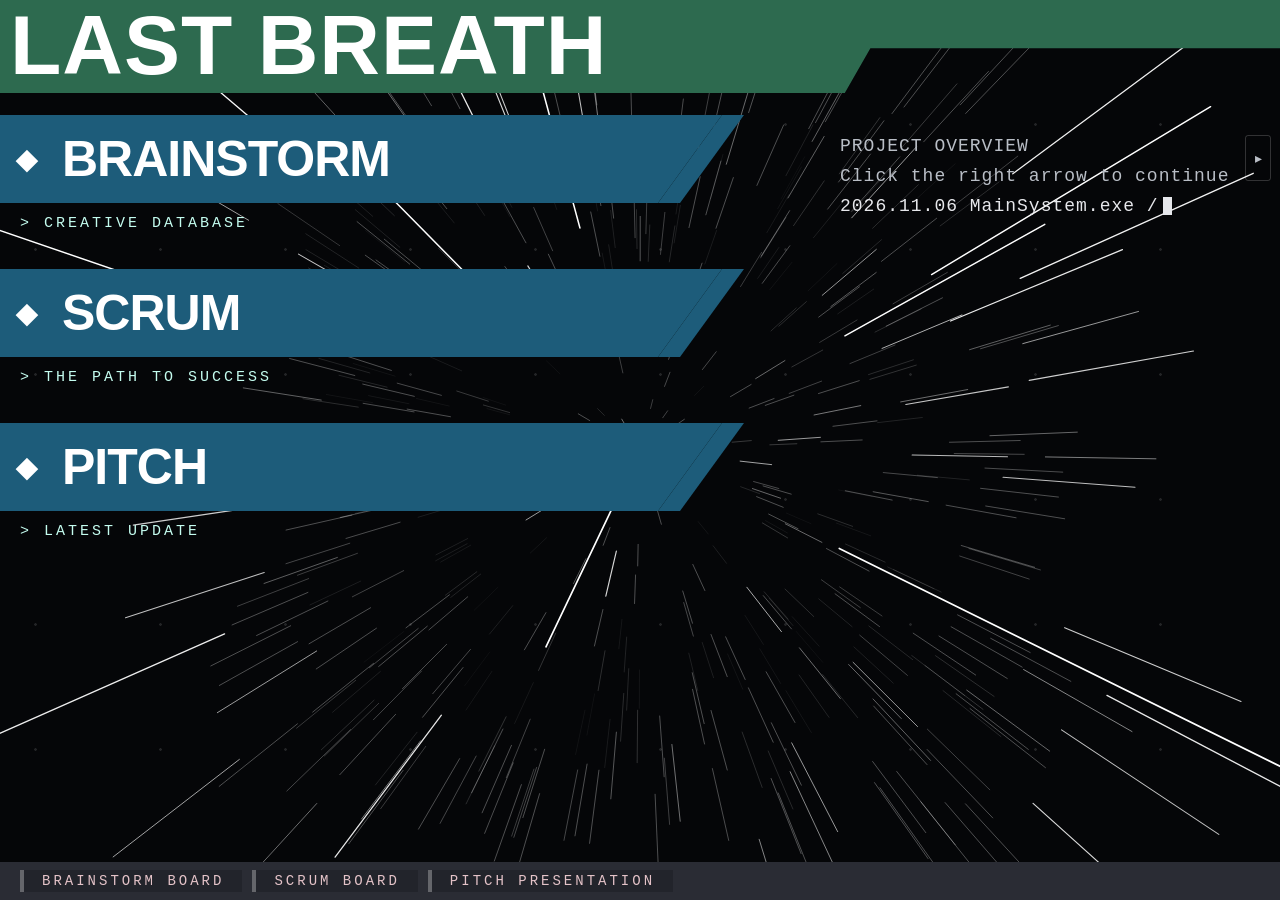
<file: index.html>
<!DOCTYPE html>
<html lang="en-IE">
<head>
  <meta charset="UTF-8">
  <meta name="viewport" content="width=device-width, initial-scale=1">
  <title>LAST BREATH</title>
  <link rel="stylesheet" href="style.css">
</head>
<body>
  <canvas id="hyperspace" aria-hidden="true"></canvas>

  <header class="topbar">
    <h1 class="logo">LAST BREATH</h1>
  </header>

  <main class="layout">
    <nav class="menu">
      <a href="brainstorm.html" class="menu-item">
        <span class="menu-btn"><span class="icon">&#9670;</span><span class="label">Brainstorm</span></span>
        <span class="menu-stripe"></span>
        <span class="menu-sub">&gt; Creative database</span>
      </a>

      <a href="scrum.html" class="menu-item">
        <span class="menu-btn"><span class="icon">&#9670;</span><span class="label">Scrum</span></span>
        <span class="menu-stripe"></span>
        <span class="menu-sub">&gt; The path to success</span>
      </a>

      <a href="pitch.html" class="menu-item">
        <span class="menu-btn"><span class="icon">&#9670;</span><span class="label">Pitch</span></span>
        <span class="menu-stripe"></span>
        <span class="menu-sub">&gt; Latest update</span>
      </a>
    </nav>

    <section class="terminal" id="terminal">
      <div class="terminal-body">
        <!-- default terminal text -->
        <div class="terminal-text" id="terminal-text">
          <p>PROJECT OVERVIEW</p>
          <p>Click the right arrow to continue</p>
          <p class="amber">2026.11.06 MainSystem.exe /<span class="cursor"></span></p>
        </div>

        <!-- image viewer (shown when the toggle is clicked) -->
        <div class="viewer" id="viewer" hidden>
          <figure class="viewer-frame" id="viewer-frame">
            <img id="viewer-img" alt="" draggable="false">
            <span class="viewer-fallback" id="viewer-fallback" hidden>IMAGE NOT FOUND</span>
          </figure>

          <div class="viewer-caption">
            <h2 id="viewer-title"></h2>
            <p id="viewer-text" aria-live="polite"></p>
          </div>

          <div class="viewer-controls">
            <button type="button" class="viewer-btn" id="viewer-prev" aria-label="Previous slide">&#9664;</button>
            <div class="viewer-dots" id="viewer-dots"></div>
            <button type="button" class="viewer-btn" id="viewer-next" aria-label="Next slide">&#9654;</button>
            <span class="viewer-count" id="viewer-count"></span>
          </div>
        </div>
      </div>

      <button type="button" class="terminal-toggle" id="terminal-toggle"
              aria-expanded="false" aria-controls="viewer" aria-label="Open slide viewer">
        <span aria-hidden="true">&#9656;</span>
      </button>
    </section>
  </main>

  <footer class="bottombar">
    <div class="footer-links">
      <a href="https://trello.com/invite/b/6aedc2fb50ad7e30df03090a/ATTI88b9354d7c8d394104c3695ea80c015336B12D91/gamedevproject">BRAINSTORM BOARD</a>
      <a href="https://trello.com/b/D2g6jdCO">SCRUM BOARD</a>
      <a href="https://youtu.be/mbdBIZgJWUw">PITCH PRESENTATION</a>
    </div>
  </footer>

  <script src="script.js"></script>
  <script src="content_index.js"></script>
</body>
</html>
</file>
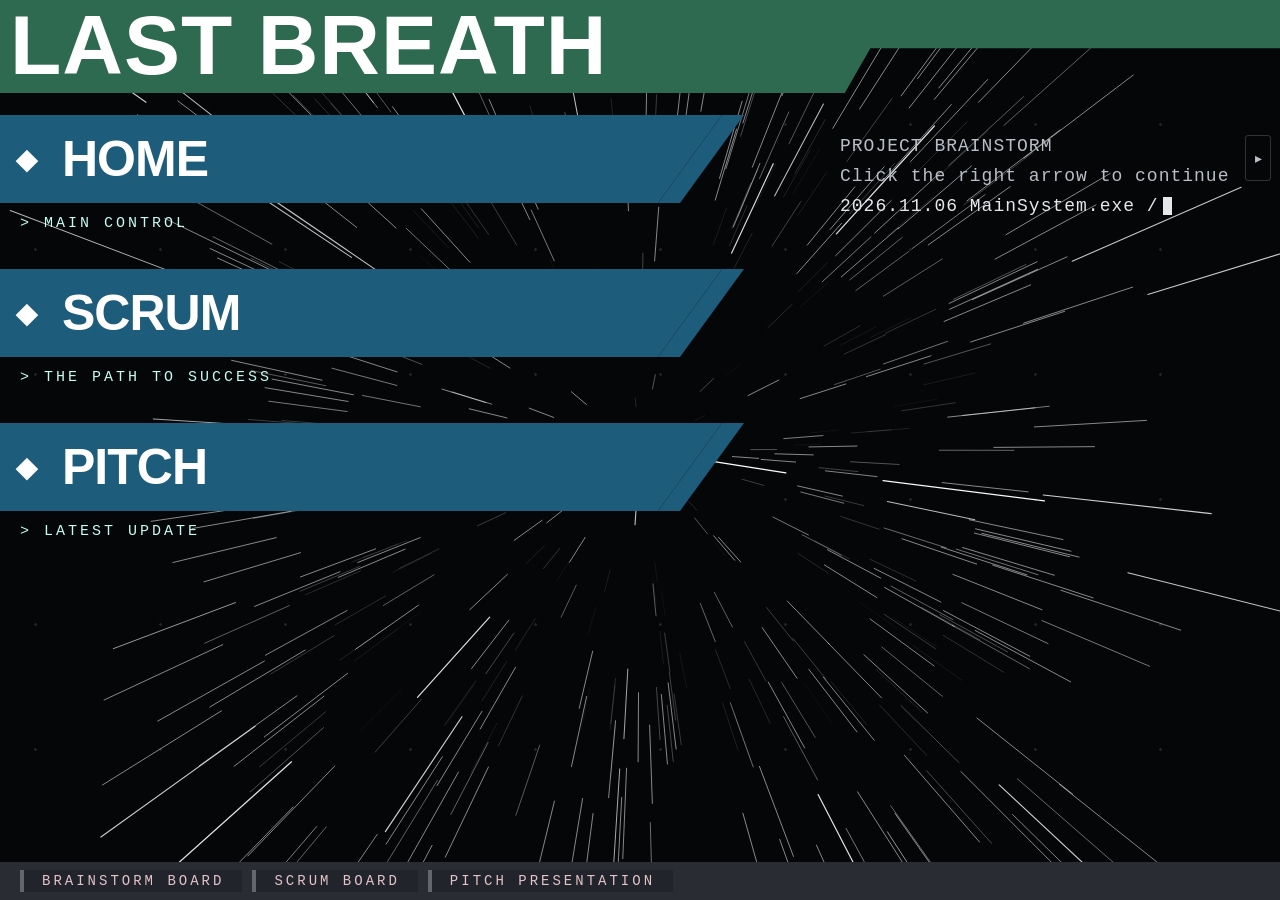
<file: brainstorm.html>
<!DOCTYPE html>
<html lang="en-IE">
<head>
  <meta charset="UTF-8">
  <meta name="viewport" content="width=device-width, initial-scale=1">
  <title>LAST BREATH</title>
  <link rel="stylesheet" href="style.css">
</head>
<body>
  <canvas id="hyperspace" aria-hidden="true"></canvas>

  <header class="topbar">
    <h1 class="logo">LAST BREATH</h1>
  </header>

  <main class="layout">
    <nav class="menu">
      <a href="index.html" class="menu-item">
        <span class="menu-btn"><span class="icon">&#9670;</span><span class="label">Home</span></span>
        <span class="menu-stripe"></span>
        <span class="menu-sub">&gt; Main control</span>
      </a>

      <a href="scrum.html" class="menu-item">
        <span class="menu-btn"><span class="icon">&#9670;</span><span class="label">Scrum</span></span>
        <span class="menu-stripe"></span>
        <span class="menu-sub">&gt; The path to success</span>
      </a>

      <a href="pitch.html" class="menu-item">
        <span class="menu-btn"><span class="icon">&#9670;</span><span class="label">Pitch</span></span>
        <span class="menu-stripe"></span>
        <span class="menu-sub">&gt; Latest update</span>
      </a>
    </nav>

    <section class="terminal" id="terminal">
      <div class="terminal-body">
        <!-- default terminal text -->
        <div class="terminal-text" id="terminal-text">
          <p>PROJECT BRAINSTORM</p>
          <p>Click the right arrow to continue</p>
          <p class="amber">2026.11.06 MainSystem.exe /<span class="cursor"></span></p>
        </div>

        <!-- image viewer (shown when the toggle is clicked) -->
        <div class="viewer" id="viewer" hidden>
          <figure class="viewer-frame" id="viewer-frame">
            <img id="viewer-img" alt="" draggable="false">
            <span class="viewer-fallback" id="viewer-fallback" hidden>IMAGE NOT FOUND</span>
          </figure>

          <div class="viewer-caption">
            <h2 id="viewer-title"></h2>
            <p id="viewer-text" aria-live="polite"></p>
          </div>

          <div class="viewer-controls">
            <button type="button" class="viewer-btn" id="viewer-prev" aria-label="Previous slide">&#9664;</button>
            <div class="viewer-dots" id="viewer-dots"></div>
            <button type="button" class="viewer-btn" id="viewer-next" aria-label="Next slide">&#9654;</button>
            <span class="viewer-count" id="viewer-count"></span>
          </div>
        </div>
      </div>

      <button type="button" class="terminal-toggle" id="terminal-toggle"
              aria-expanded="false" aria-controls="viewer" aria-label="Open slide viewer">
        <span aria-hidden="true">&#9656;</span>
      </button>
    </section>
  </main>

  <footer class="bottombar">
    <div class="footer-links">
      <a href="https://trello.com/invite/b/6aedc2fb50ad7e30df03090a/ATTI88b9354d7c8d394104c3695ea80c015336B12D91/gamedevproject">BRAINSTORM BOARD</a>
      <a href="https://trello.com/b/D2g6jdCO">SCRUM BOARD</a>
      <a href="https://youtu.be/mbdBIZgJWUw">PITCH PRESENTATION</a>
    </div>
  </footer>

  <script src="script.js"></script>
  <script src="content_brainstorm.js"></script>
</body>
</html>
</file>
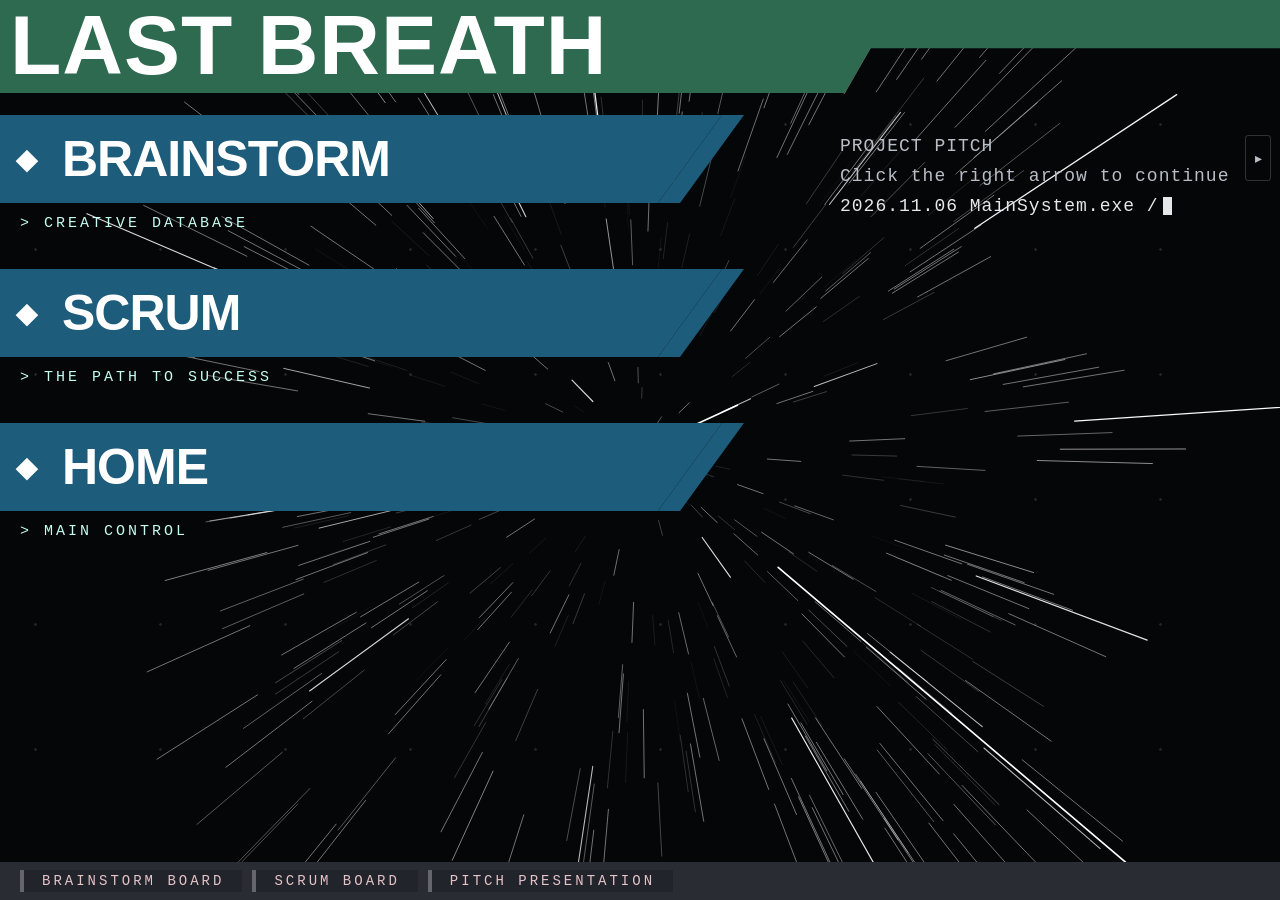
<file: pitch.html>
<!DOCTYPE html>
<html lang="en-IE">
<head>
  <meta charset="UTF-8">
  <meta name="viewport" content="width=device-width, initial-scale=1">
  <title>LAST BREATH</title>
  <link rel="stylesheet" href="style.css">
</head>
<body>
  <canvas id="hyperspace" aria-hidden="true"></canvas>

  <header class="topbar">
    <h1 class="logo">LAST BREATH</h1>
  </header>

  <main class="layout">
    <nav class="menu">
      <a href="brainstorm.html" class="menu-item">
        <span class="menu-btn"><span class="icon">&#9670;</span><span class="label">Brainstorm</span></span>
        <span class="menu-stripe"></span>
        <span class="menu-sub">&gt; Creative database</span>
      </a>

      <a href="scrum.html" class="menu-item">
        <span class="menu-btn"><span class="icon">&#9670;</span><span class="label">Scrum</span></span>
        <span class="menu-stripe"></span>
        <span class="menu-sub">&gt; The path to success</span>
      </a>

      <a href="index.html" class="menu-item">
        <span class="menu-btn"><span class="icon">&#9670;</span><span class="label">Home</span></span>
        <span class="menu-stripe"></span>
        <span class="menu-sub">&gt; Main control</span>
      </a>
    </nav>

    <section class="terminal" id="terminal">
      <div class="terminal-body">
        <!-- default terminal text -->
        <div class="terminal-text" id="terminal-text">
          <p>PROJECT PITCH</p>
          <p>Click the right arrow to continue</p>
          <p class="amber">2026.11.06 MainSystem.exe /<span class="cursor"></span></p>
        </div>

        <!-- image viewer (shown when the toggle is clicked) -->
        <div class="viewer" id="viewer" hidden>
          <figure class="viewer-frame" id="viewer-frame">
            <img id="viewer-img" alt="" draggable="false">
            <span class="viewer-fallback" id="viewer-fallback" hidden>IMAGE NOT FOUND</span>
          </figure>

          <div class="viewer-caption">
            <h2 id="viewer-title"></h2>
            <p id="viewer-text" aria-live="polite"></p>
          </div>

          <div class="viewer-controls">
            <button type="button" class="viewer-btn" id="viewer-prev" aria-label="Previous slide">&#9664;</button>
            <div class="viewer-dots" id="viewer-dots"></div>
            <button type="button" class="viewer-btn" id="viewer-next" aria-label="Next slide">&#9654;</button>
            <span class="viewer-count" id="viewer-count"></span>
          </div>
        </div>
      </div>

      <button type="button" class="terminal-toggle" id="terminal-toggle"
              aria-expanded="false" aria-controls="viewer" aria-label="Open slide viewer">
        <span aria-hidden="true">&#9656;</span>
      </button>
    </section>
  </main>

  <footer class="bottombar">
    <div class="footer-links">
      <a href="https://trello.com/invite/b/6aedc2fb50ad7e30df03090a/ATTI88b9354d7c8d394104c3695ea80c015336B12D91/gamedevproject">BRAINSTORM BOARD</a>
      <a href="https://trello.com/b/D2g6jdCO">SCRUM BOARD</a>
      <a href="https://youtu.be/mbdBIZgJWUw">PITCH PRESENTATION</a>
    </div>
  </footer>

  <script src="script.js"></script>
</body>
</html>
</file>
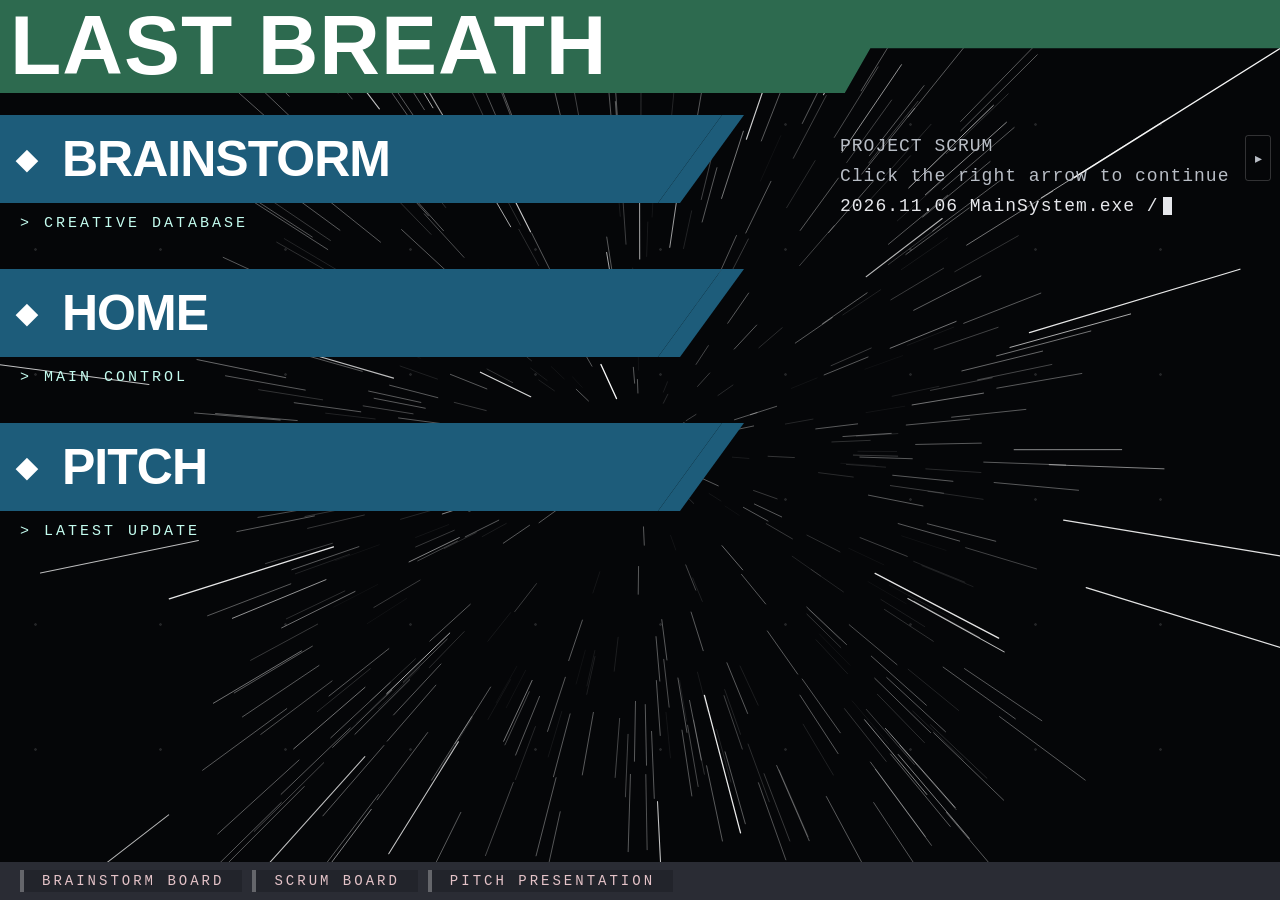
<file: scrum.html>
<!DOCTYPE html>
<html lang="en-IE">
<head>
  <meta charset="UTF-8">
  <meta name="viewport" content="width=device-width, initial-scale=1">
  <title>LAST BREATH</title>
  <link rel="stylesheet" href="style.css">
</head>
<body>
  <canvas id="hyperspace" aria-hidden="true"></canvas>

  <header class="topbar">
    <h1 class="logo">LAST BREATH</h1>
  </header>

  <main class="layout">
    <nav class="menu">
      <a href="brainstorm.html" class="menu-item">
        <span class="menu-btn"><span class="icon">&#9670;</span><span class="label">Brainstorm</span></span>
        <span class="menu-stripe"></span>
        <span class="menu-sub">&gt; Creative database</span>
      </a>

      <a href="index.html" class="menu-item">
        <span class="menu-btn"><span class="icon">&#9670;</span><span class="label">Home</span></span>
        <span class="menu-stripe"></span>
        <span class="menu-sub">&gt; Main control</span>
      </a>

      <a href="pitch.html" class="menu-item">
        <span class="menu-btn"><span class="icon">&#9670;</span><span class="label">Pitch</span></span>
        <span class="menu-stripe"></span>
        <span class="menu-sub">&gt; Latest update</span>
      </a>
    </nav>

    <section class="terminal" id="terminal">
      <div class="terminal-body">
        <!-- default terminal text -->
        <div class="terminal-text" id="terminal-text">
          <p>PROJECT SCRUM</p>
          <p>Click the right arrow to continue</p>
          <p class="amber">2026.11.06 MainSystem.exe /<span class="cursor"></span></p>
        </div>

        <!-- image viewer (shown when the toggle is clicked) -->
        <div class="viewer" id="viewer" hidden>
          <figure class="viewer-frame" id="viewer-frame">
            <img id="viewer-img" alt="" draggable="false">
            <span class="viewer-fallback" id="viewer-fallback" hidden>IMAGE NOT FOUND</span>
          </figure>

          <div class="viewer-caption">
            <h2 id="viewer-title"></h2>
            <p id="viewer-text" aria-live="polite"></p>
          </div>

          <div class="viewer-controls">
            <button type="button" class="viewer-btn" id="viewer-prev" aria-label="Previous slide">&#9664;</button>
            <div class="viewer-dots" id="viewer-dots"></div>
            <button type="button" class="viewer-btn" id="viewer-next" aria-label="Next slide">&#9654;</button>
            <span class="viewer-count" id="viewer-count"></span>
          </div>
        </div>
      </div>

      <button type="button" class="terminal-toggle" id="terminal-toggle"
              aria-expanded="false" aria-controls="viewer" aria-label="Open slide viewer">
        <span aria-hidden="true">&#9656;</span>
      </button>
    </section>
  </main>

  <footer class="bottombar">
    <div class="footer-links">
      <a href="https://trello.com/invite/b/6aedc2fb50ad7e30df03090a/ATTI88b9354d7c8d394104c3695ea80c015336B12D91/gamedevproject">BRAINSTORM BOARD</a>
      <a href="https://trello.com/b/D2g6jdCO">SCRUM BOARD</a>
      <a href="https://youtu.be/mbdBIZgJWUw">PITCH PRESENTATION</a>
    </div>
  </footer>

  <script src="script.js"></script>
</body>
</html>
</file>
<file: style.css>
/* =========================================================
   COLORS — edit only this block to change the theme
   ========================================================= */
:root {
  --color-background: #050608;                 /* page background */
  --color-header: #2D6A4F;                     /* top banner */
  --color-footer: #2A2C34;                     /* bottom bar */
  --color-primary: #1D5C7A;                    /* menu buttons */
  --color-primary-hover: #3A0F16;              /* menu buttons on hover */
  --color-accent: #E6E7EB;                     /* highlights: cursor, terminal last line, support link */
  --color-text: #ffffff;                       /* main text */
  --color-text-muted: #c4fcef;                 /* menu subtitles */
  --color-text-terminal: #b9bec6;              /* terminal text */
  --color-text-on-primary: #e4c3c8;            /* secondary text over primary colour */
  --color-grid-dot: rgba(255, 255, 255, 0.12); /* background grid dots */
  --color-overlay: rgba(0, 0, 0, 0.18);        /* dark boxes over coloured bars */
  --color-overlay-hover: rgba(0, 0, 0, 0.35);
  --color-border-soft: rgba(255, 255, 255, 0.3); /* left border of footer links */
  --color-star: #ffffff;                       /* hyperspace stars / streaks */
  --color-panel-bg: rgba(5, 6, 8, 0.8);        /* image viewer panel background */
  --color-panel-border: rgba(255, 255, 255, 0.18); /* viewer panel / buttons border */
}

[hidden] { display: none !important; }

/* ---------- HYPERSPACE BACKGROUND ---------- */
#hyperspace {
  position: fixed;
  inset: 0;
  z-index: 0;
  pointer-events: none;
}

/* content sits in front of the canvas */
.topbar, .layout, .bottombar { position: relative; z-index: 1; }

* { box-sizing: border-box; margin: 0; padding: 0; }

html, body { height: 100%; }

body {
  background-color: var(--color-background);
  color: var(--color-text);
  font-family: "Share Tech Mono", "Courier New", monospace;
  /* dotted grid */
  background-image: radial-gradient(var(--color-grid-dot) 1.2px, transparent 1.5px);
  background-size: 125px 125px;
  background-position: 98px 62px;
  display: flex;
  flex-direction: column;
  min-height: 100vh;
  overflow-x: hidden;
}

/* ---------- TOP BAR ---------- */
.topbar {
  height: 93px;
  background: var(--color-header);
  clip-path: polygon(0 0, 100% 0, 100% 52%, 68% 52%, 66% 100%, 0 100%);
  display: flex;
  align-items: flex-start;
  justify-content: space-between;
  flex-shrink: 0;
}

.logo {
  font-family: "Arial Black", Impact, sans-serif;
  font-size: 84px;
  line-height: 90px;
  letter-spacing: 1px;
  padding-left: 10px;
  font-weight: 900;
}

.topbar-tools {
  display: flex;
  align-items: center;
  gap: 14px;
  padding: 10px 14px 0 0;
  font-size: 14px;
  letter-spacing: 2px;
}

.search-icon { font-size: 20px; opacity: .85; }

.kbd {
  background: var(--color-overlay);
  padding: 4px 10px;
  border-radius: 4px;
  font-size: 12px;
  color: var(--color-text-on-primary);
}

.version { font-weight: bold; }

/* ---------- LAYOUT ---------- */
.layout {
  flex: 1;
  display: flex;
  gap: 80px;
  padding-top: 22px;
}

/* ---------- MENU ---------- */
.menu {
  width: 760px;
  max-width: 100%;
  flex-shrink: 0;
}

.menu-item {
  position: relative;
  display: block;
  height: 154px;
  text-decoration: none;
  color: inherit;
}

.menu-btn {
  display: flex;
  align-items: center;
  gap: 8px;
  width: 722px;
  max-width: 100%;
  height: 88px;
  background: var(--color-primary);
  clip-path: polygon(0 0, 100% 0, calc(100% - 64px) 100%, 0 100%);
  transition: background .15s;
}

.menu-stripe {
  position: absolute;
  top: 0;
  left: 658px;
  width: 86px;
  height: 88px;
  background: var(--color-primary);
  clip-path: polygon(64px 0, 86px 0, 22px 100%, 0 100%);
  transition: background .15s;
}

.menu-item:hover .menu-btn,
.menu-item:hover .menu-stripe { background: var(--color-primary-hover); }

.icon {
  font-size: 38px;
  width: 54px;
  text-align: center;
}

.label {
  font-family: "Arial Narrow", "Arial Black", Impact, sans-serif;
  font-size: 50px;
  font-weight: 800;
  text-transform: uppercase;
  letter-spacing: -1px;
}

.menu-sub {
  display: block;
  margin: 12px 0 0 20px;
  font-size: 15px;
  letter-spacing: 3px;
  text-transform: uppercase;
  color: var(--color-text-muted);
}

/* ---------- TERMINAL ---------- */
.terminal {
  padding-top: 16px;
  font-size: 18px;
  line-height: 30px;
  letter-spacing: 1px;
  color: var(--color-text-terminal);
  text-transform: none;
}

.terminal .amber { color: var(--color-accent); }

.cursor {
  display: inline-block;
  width: 9px;
  height: 18px;
  margin-left: 4px;
  vertical-align: middle;
  background: var(--color-accent);
  animation: blink 1s steps(1) infinite;
}

@keyframes blink { 50% { opacity: 0; } }

/* ---------- TERMINAL TOGGLE + IMAGE VIEWER ---------- */
.terminal {
  display: flex;
  align-items: flex-start;
  gap: 16px;
}

.terminal-body { min-width: 0; }

.terminal.is-open .terminal-body { width: min(560px, 100%); }

/* subtle tab to the right of the terminal */
.terminal-toggle {
  flex-shrink: 0;
  width: 26px;
  height: 46px;
  margin-top: 4px;
  display: grid;
  place-items: center;
  background: transparent;
  color: var(--color-text-terminal);
  border: 1px solid var(--color-panel-border);
  border-radius: 3px;
  font-size: 14px;
  cursor: pointer;
  transition: opacity .15s, border-color .15s, color .15s;
}

.terminal-toggle:hover,
.terminal-toggle:focus-visible {
  opacity: 1;
  color: var(--color-accent);
  border-color: var(--color-accent);
  outline: none;
}

.terminal-toggle span { transition: transform .2s; }
.terminal.is-open .terminal-toggle span { transform: rotate(180deg); }

/* panel */
.viewer {
  display: flex;
  flex-direction: column;
  gap: 12px;
  padding: 14px;
  background: var(--color-panel-bg);
  border: 1px solid var(--color-panel-border);
  border-left: 4px solid var(--color-primary);
}

.viewer-frame {
  position: relative;
  overflow: visible;
  background: #000;
  touch-action: pan-y;
  cursor: grab;
}

.viewer-frame img {
  width: 100%;
  height: auto;
  max-width: 100%;
  object-fit: contain;
  display: block;
  margin: 0 auto;
  user-select: none;
  transition: opacity .15s;
}

.viewer-frame img.is-changing { opacity: 0; }

.viewer-fallback {
  position: absolute;
  inset: 0;
  display: grid;
  place-items: center;
  font-size: 14px;
  letter-spacing: 3px;
  color: var(--color-text-muted);
}

.viewer-caption h2 {
  font-size: 15px;
  font-weight: normal;
  letter-spacing: 3px;
  color: var(--color-accent);
  margin-bottom: 8px;
}

.viewer-caption p {
  font-size: 15px;
  line-height: 24px;
  min-height: 96px; /* keeps the panel from jumping while text is typed */
  color: var(--color-text-terminal);
}

.viewer-controls {
  display: flex;
  align-items: center;
  gap: 10px;
}

.viewer-btn {
  width: 32px;
  height: 28px;
  font-size: 11px;
  color: var(--color-text);
  background: var(--color-overlay);
  border: 1px solid var(--color-panel-border);
  cursor: pointer;
  transition: background .15s;
}

.viewer-btn:hover,
.viewer-btn:focus-visible { background: var(--color-primary); outline: none; }

.viewer-dots { display: flex; gap: 8px; align-items: center; }

.viewer-dot {
  width: 8px;
  height: 8px;
  padding: 0;
  border: 0;
  border-radius: 4px;
  background: var(--color-border-soft);
  cursor: pointer;
  transition: width .2s, background .2s;
}

.viewer-dot.is-active { width: 22px; background: var(--color-accent); }

.viewer-count {
  margin-left: auto;
  font-size: 13px;
  letter-spacing: 2px;
  color: var(--color-text-muted);
}

/* ---------- BOTTOM BAR ---------- */
.bottombar {
  height: 38px;
  flex-shrink: 0;
  background: var(--color-footer);
  display: flex;
  align-items: center;
  justify-content: space-between;
  padding: 0 20px;
  font-size: 15px;
  letter-spacing: 3px;
}

.login {
  color: var(--color-text);
  text-decoration: none;
  display: flex;
  align-items: center;
  gap: 10px;
  font-weight: bold;
}

.footer-links { display: flex; gap: 10px; }

.footer-links a {
  color: var(--color-text-on-primary);
  text-decoration: none;
  text-transform: uppercase;
  padding: 3px 18px;
  background: var(--color-overlay);
  border-left: 4px solid var(--color-border-soft);
  font-size: 14px;
  transition: background .15s;
}

.footer-links a:hover { background: var(--color-overlay-hover); }

.footer-links a.support {
  color: var(--color-accent);
  border-left-color: var(--color-accent);
}

/* ---------- RESPONSIVE ---------- */
@media (max-width: 1100px) {
  .layout { flex-direction: column; gap: 24px; }
  .terminal { padding: 0 16px 24px; }
  .logo { font-size: 56px; }
  .label { font-size: 36px; }
  .menu-btn { width: 100%; }
  .menu-stripe { display: none; }
}
</file>
